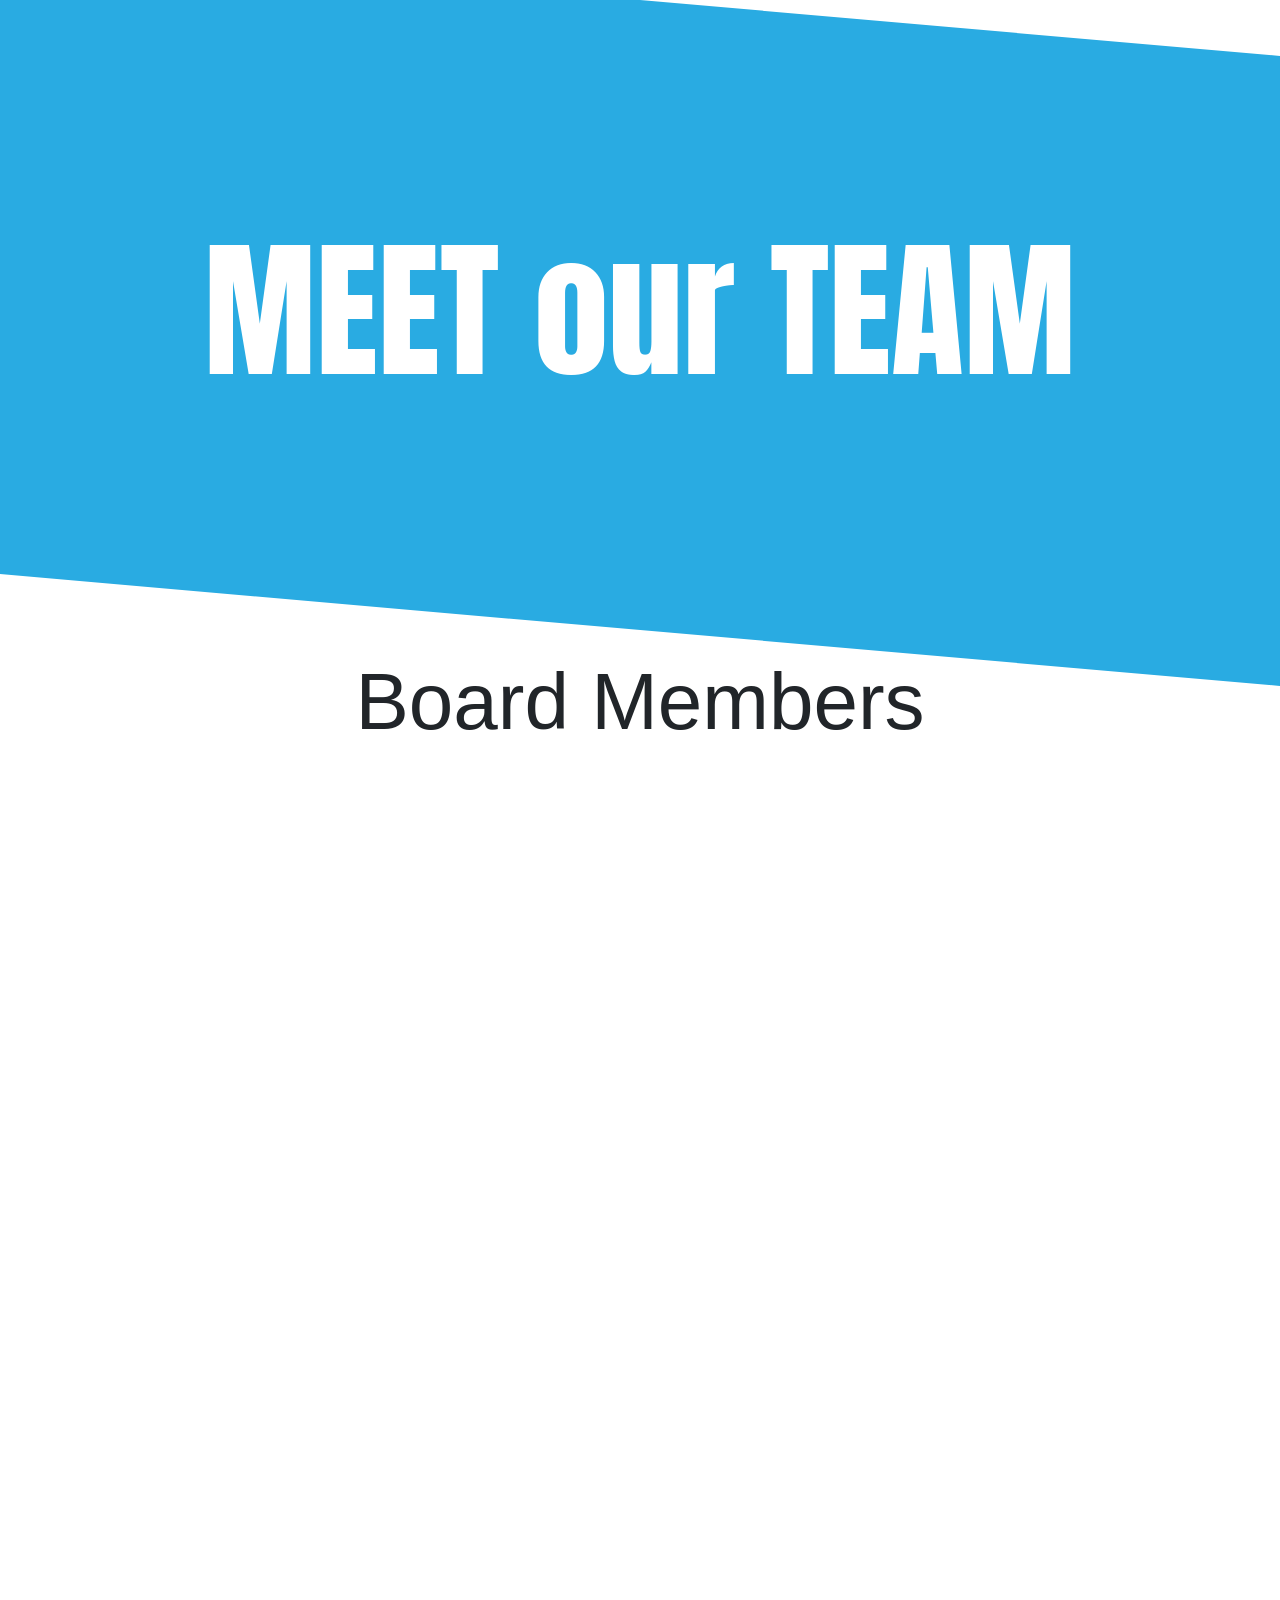
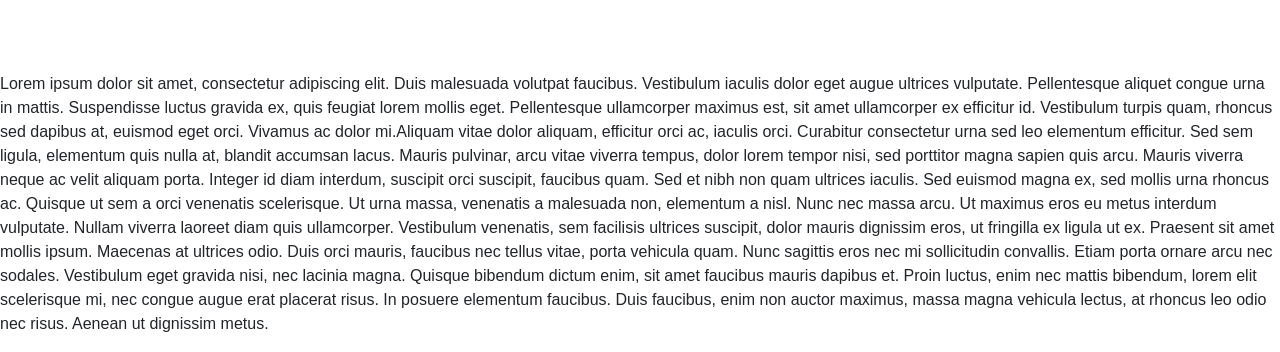
<file: index.html>
<!DOCTYPE html>
<html>
  <head>
    <meta charset="utf-8">
    <title>Team</title>
    <script src="https://ajax.googleapis.com/ajax/libs/jquery/3.2.1/jquery.min.js"></script>
    <link rel="stylesheet" href="https://maxcdn.bootstrapcdn.com/bootstrap/4.0.0-beta.3/css/bootstrap.min.css" integrity="sha384-Zug+QiDoJOrZ5t4lssLdxGhVrurbmBWopoEl+M6BdEfwnCJZtKxi1KgxUyJq13dy" crossorigin="anonymous">
    <script src="https://code.jquery.com/jquery-3.2.1.slim.min.js" integrity="sha384-KJ3o2DKtIkvYIK3UENzmM7KCkRr/rE9/Qpg6aAZGJwFDMVNA/GpGFF93hXpG5KkN" crossorigin="anonymous"></script>
<script src="https://cdnjs.cloudflare.com/ajax/libs/popper.js/1.12.9/umd/popper.min.js" integrity="sha384-ApNbgh9B+Y1QKtv3Rn7W3mgPxhU9K/ScQsAP7hUibX39j7fakFPskvXusvfa0b4Q" crossorigin="anonymous"></script>
<script src="https://maxcdn.bootstrapcdn.com/bootstrap/4.0.0-beta.3/js/bootstrap.min.js" integrity="sha384-a5N7Y/aK3qNeh15eJKGWxsqtnX/wWdSZSKp+81YjTmS15nvnvxKHuzaWwXHDli+4" crossorigin="anonymous"></script>
<link href="https://fonts.googleapis.com/css?family=Anton" rel="stylesheet">

</script>
<link rel="stylesheet" href="team.css">
<link rel="stylesheet" href="aos-master/dist/aos.css" />
  </head>
  <body>

    <div class="land">

      <h1 class="head">MEET our <span id="type"></span> TEAM</h1>
    </div>

    <br>
<h1 class="title">Board Members</h1>
    <div class="container-fluid">
      <div class="row" >
        <div class="col-md-6" data-aos="fade-up" data-aos-offset="200" data-aos-easing="ease" data-aos-duration="700">
          <h1>President</h1>
          <h4>Nitin Nayak</h4>
        </div>
        <div class="col-md-6" data-aos="fade-up" data-aos-offset="200" data-aos-easing="ease" data-aos-duration="700">
          <img class="boom" src="nitin.jpg" alt="President">
        </div>
      </div>
    </div>

<br><br><br>

<div class="container-fluid">
  <div class="row" >
    <div class="col-md-6" data-aos="fade-up" data-aos-offset="200" data-aos-easing="ease" data-aos-duration="700">
      <img class="boom" src="tanvi.jpg" alt="President">
    </div>
    <div class="col-md-6" data-aos="fade-up" data-aos-offset="200" data-aos-easing="ease" data-aos-duration="700">
      <h1>Vice President</h1>
      <h4>Tanvi Maniyanghat</h4>
    </div>
  </div>
</div>

<br><br><br>

<div class="container-fluid">
  <div class="row" >
    <div class="col-md-6" data-aos="fade-up" data-aos-offset="200" data-aos-easing="ease" data-aos-duration="700">
      <h1>General Secretery</h1>
      <h4>Malvika Kharbanda</h4>
    </div>
    <div class="col-md-6" data-aos="fade-up" data-aos-offset="200" data-aos-easing="ease" data-aos-duration="700">
      <img class="boom" src="malvika.jpg" alt="President">
    </div>
  </div>
</div>

<div class="container-fluid">
  <div class="row" >
    <div class="col-md-6" data-aos="fade-up" data-aos-offset="200" data-aos-easing="ease" data-aos-duration="700">
      <img class="boom" src="babbar.jpg" alt="Design">
    </div>
    <div class="col-md-6" data-aos="fade-up" data-aos-offset="200" data-aos-easing="ease" data-aos-duration="700">
      <h1>Design Head</h1>
      <h4>Utkarsh Babbar</h4>
    </div>
  </div>
</div>

<div class="container-fluid">
  <div class="row" >
    <div class="col-md-6" data-aos="fade-up" data-aos-offset="200" data-aos-easing="ease" data-aos-duration="700">
      <h1>Editorial Head</h1>
      <h4>Sandal Bajaj</h4>
    </div>
    <div class="col-md-6" data-aos="fade-up" data-aos-offset="200" data-aos-easing="ease" data-aos-duration="700">
      <img class="boom" src="sandal.jpg" alt="President">
    </div>
  </div>
</div>

<div class="container-fluid">
  <div class="row" >
    <div class="col-md-6" data-aos="fade-up" data-aos-offset="200" data-aos-easing="ease" data-aos-duration="700">
      <img class="boom" src="ayush.jpg" alt="Design">
    </div>
    <div class="col-md-6" data-aos="fade-up" data-aos-offset="200" data-aos-easing="ease" data-aos-duration="700">
      <h1>Technical Head</h1>
      <h4>Ayush Khandelwal</h4>
    </div>
  </div>
</div>

<div class="container-fluid">
  <div class="row" >
    <div class="col-md-6" data-aos="fade-up" data-aos-offset="200" data-aos-easing="ease" data-aos-duration="700">
      <h1>Manegment Head</h1>
      <h4>Aniket Agrawal</h4>
    </div>
    <div class="col-md-6" data-aos="fade-up" data-aos-offset="200" data-aos-easing="ease" data-aos-duration="700">
      <img class="boom" src="aniket.jpg" alt="President">
    </div>
  </div>
</div>

<div class="container-fluid">
  <div class="row" >
    <div class="col-md-6" data-aos="fade-up" data-aos-offset="200" data-aos-easing="ease" data-aos-duration="700">
      <img class="boom" src="parth.jpg" alt="Design">
    </div>
    <div class="col-md-6" data-aos="fade-up" data-aos-offset="200" data-aos-easing="ease" data-aos-duration="700">
      <h1>Financial Head</h1>
      <h4>Parth Bhatia</h4>
    </div>
  </div>
</div>

<div class="container-fluid">
  <div class="row" >
    <div class="col-md-6" data-aos="fade-up" data-aos-offset="200" data-aos-easing="ease" data-aos-duration="700">
      <h1>Seminar Head</h1>
      <h4>kavit Goel</h4>
    </div>
    <div class="col-md-6" data-aos="fade-up" data-aos-offset="200" data-aos-easing="ease" data-aos-duration="700">
      <img class="boom" src="kavit.jpg" alt="President">
    </div>
  </div>
</div>

<div class="container-fluid">
  <div class="row" >
    <div class="col-md-6" data-aos="fade-up" data-aos-offset="200" data-aos-easing="ease" data-aos-duration="700">
      <img class="boom" src="yashwariya.jpg" alt="Design">
    </div>
    <div class="col-md-6" data-aos="fade-up" data-aos-offset="200" data-aos-easing="ease" data-aos-duration="700">
      <h1>Treasurer</h1>
      <h4>Yashwariya Sinha</h4>
    </div>
  </div>
</div>


<p>Lorem ipsum dolor sit amet, consectetur adipiscing elit. Duis malesuada volutpat faucibus. Vestibulum iaculis dolor eget augue ultrices vulputate. Pellentesque aliquet congue urna in mattis. Suspendisse luctus gravida ex, quis feugiat lorem mollis eget. Pellentesque ullamcorper maximus est, sit amet ullamcorper ex efficitur id. Vestibulum turpis quam, rhoncus sed dapibus at, euismod eget orci. Vivamus ac dolor mi.Aliquam vitae dolor aliquam, efficitur orci ac, iaculis orci. Curabitur consectetur urna sed leo elementum efficitur. Sed sem ligula, elementum quis nulla at, blandit accumsan lacus. Mauris pulvinar, arcu vitae viverra tempus, dolor lorem tempor nisi, sed porttitor magna sapien quis arcu. Mauris viverra neque ac velit aliquam porta. Integer id diam interdum, suscipit orci suscipit, faucibus quam. Sed et nibh non quam ultrices iaculis. Sed euismod magna ex, sed mollis urna rhoncus ac. Quisque ut sem a orci venenatis scelerisque. Ut urna massa, venenatis a malesuada non, elementum a nisl.

Nunc nec massa arcu. Ut maximus eros eu metus interdum vulputate. Nullam viverra laoreet diam quis ullamcorper. Vestibulum venenatis, sem facilisis ultrices suscipit, dolor mauris dignissim eros, ut fringilla ex ligula ut ex. Praesent sit amet mollis ipsum. Maecenas at ultrices odio. Duis orci mauris, faucibus nec tellus vitae, porta vehicula quam. Nunc sagittis eros nec mi sollicitudin convallis. Etiam porta ornare arcu nec sodales. Vestibulum eget gravida nisi, nec lacinia magna. Quisque bibendum dictum enim, sit amet faucibus mauris dapibus et. Proin luctus, enim nec mattis bibendum, lorem elit scelerisque mi, nec congue augue erat placerat risus. In posuere elementum faucibus. Duis faucibus, enim non auctor maximus, massa magna vehicula lectus, at rhoncus leo odio nec risus. Aenean ut dignissim metus.</p>


<script>
$(function() {
AOS.init();
});

$(window).on('load', function() {
  AOS.refresh();
});
</script>
<script src="aos-master/dist/aos.js"></script>


  </body>
</html>
</file>
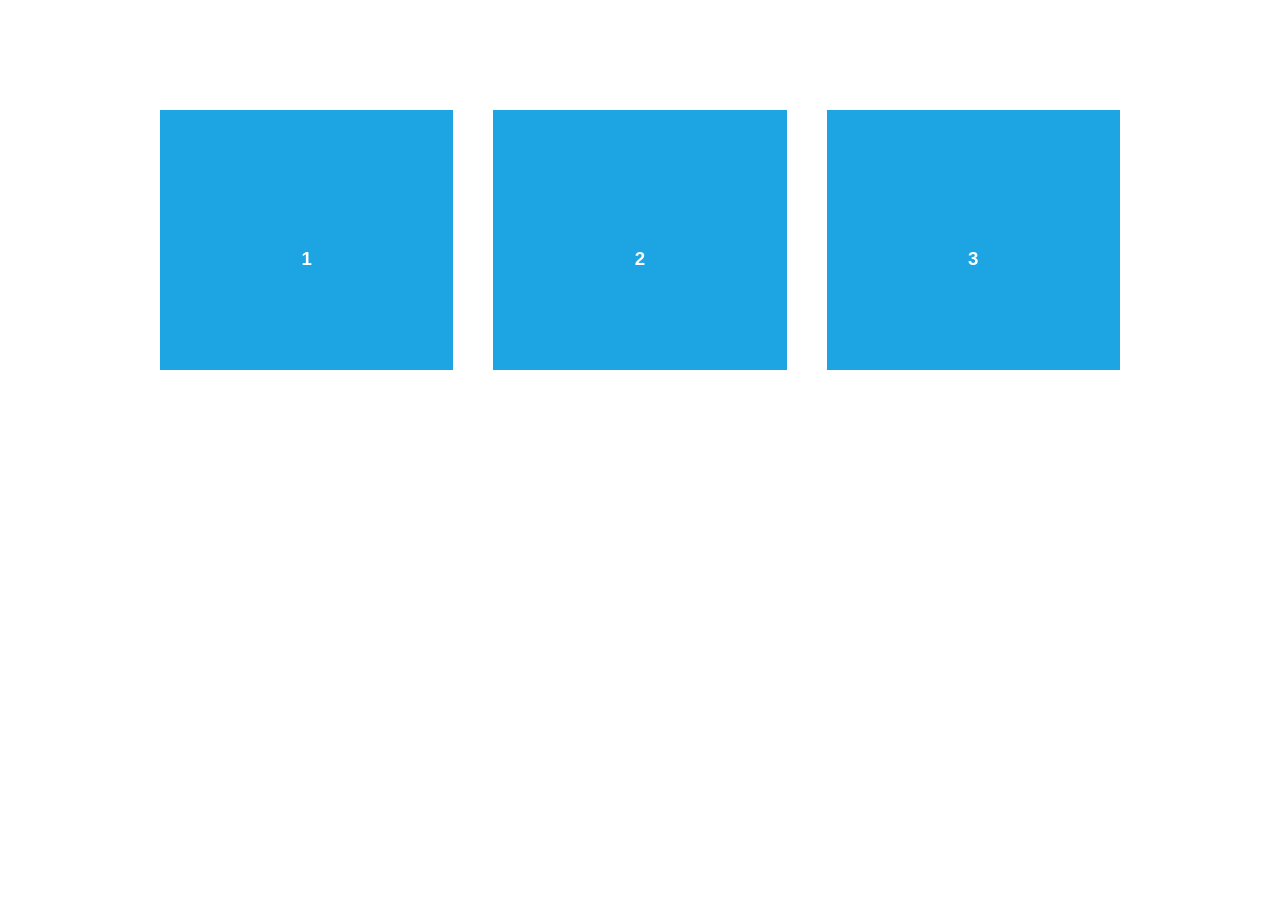
<file: aos-master/demo/async.html>
<!DOCTYPE html>
<html>
  <head>
    <meta charset="utf-8">
    <title>AOS - Animate on scroll library</title>
    <meta name="viewport" content="width=device-width">
    <link rel="stylesheet" href="css/styles.css" />
    <link rel="stylesheet" href="../dist/aos.css" />
  </head>
  <body>
    <div id="aos-demo" class="aos-all"></div>

    <script src="../dist/aos.js"></script>
    <script>
      AOS.init({
        easing: 'ease-in-out-sine'
      });

      setInterval(addItem, 300);

      var itemsCounter = 1;
      var container = document.getElementById('aos-demo');

      function addItem () {
        if (itemsCounter > 42) return;
        var item = document.createElement('div');
        item.classList.add('aos-item');
        item.setAttribute('data-aos', 'fade-up');
        item.innerHTML = '<div class="aos-item__inner"><h3>' + itemsCounter + '</h3></div>';
        container.appendChild(item);
        itemsCounter++;
      }
    </script>
  </body>
</html>
</file>
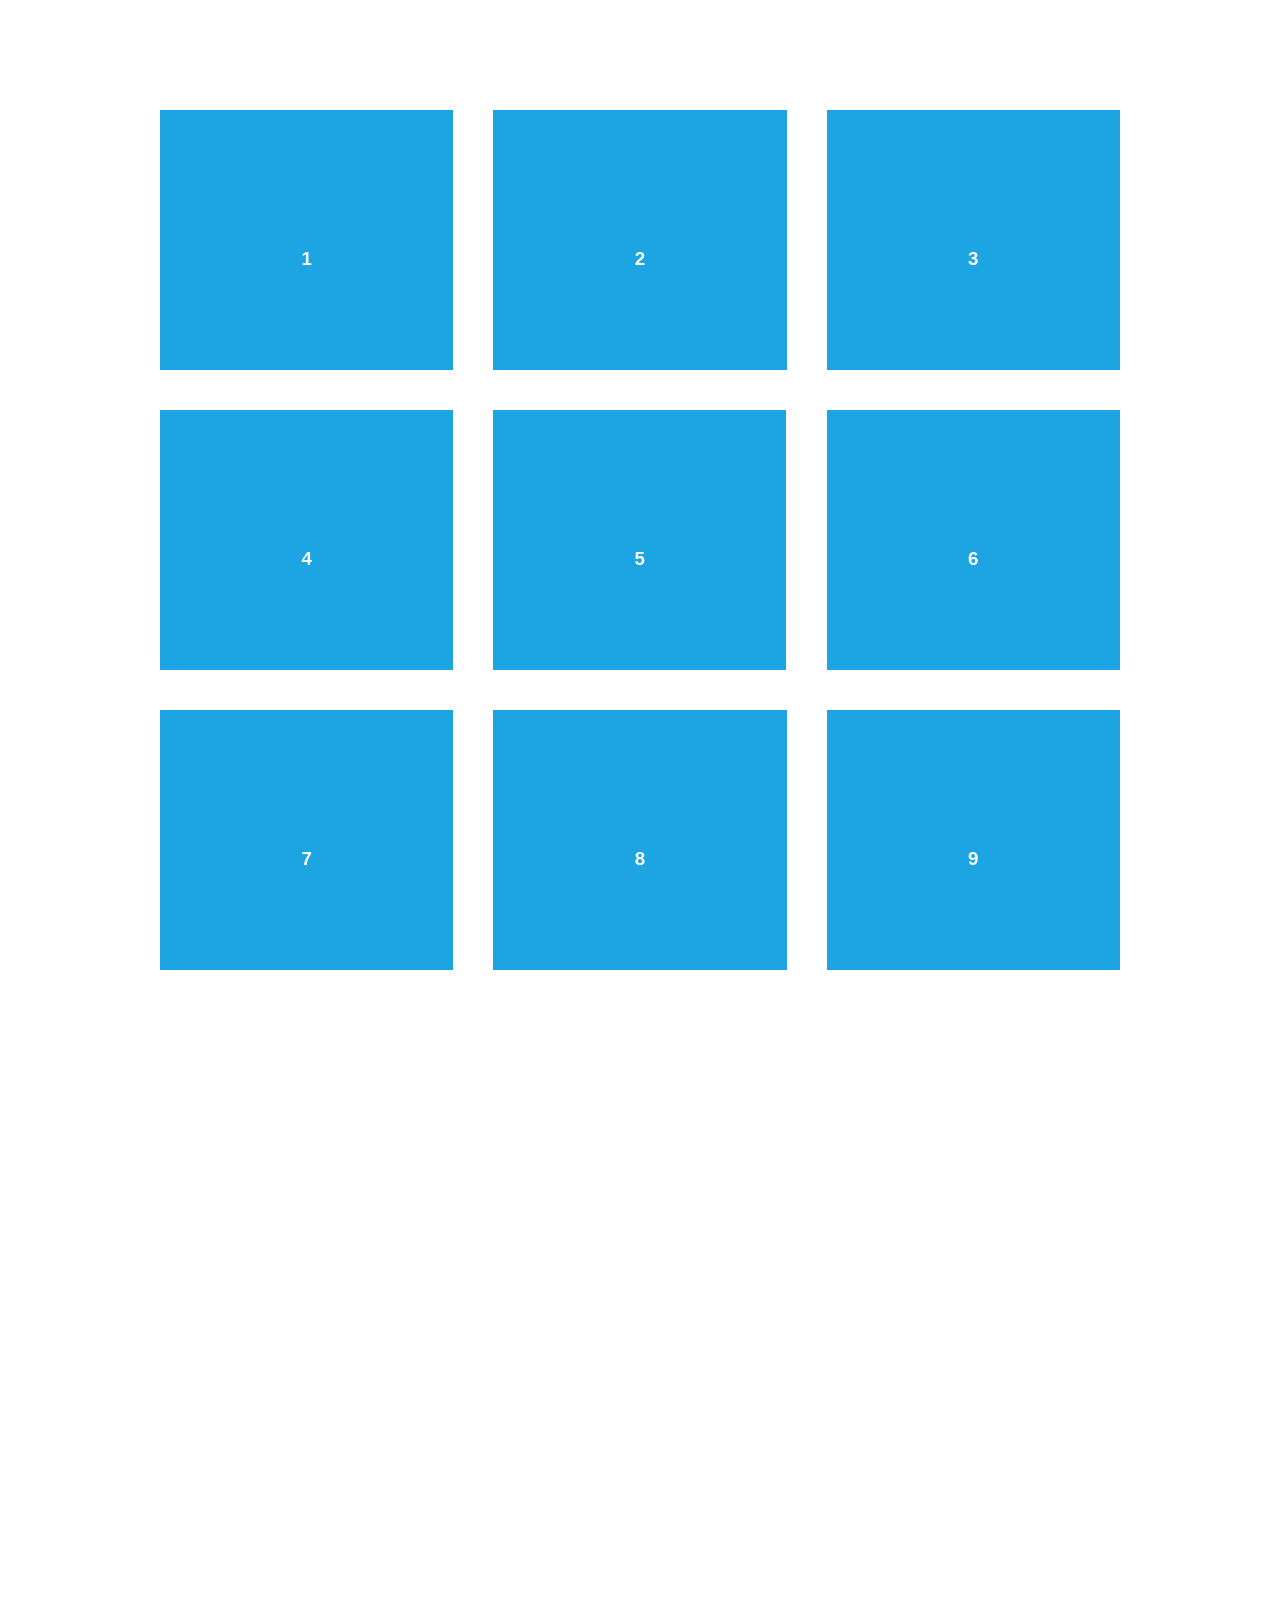
<file: aos-master/demo/simple.html>
<!DOCTYPE html>
<html>
  <head>
    <meta charset="utf-8">
    <title>AOS - Animate on scroll library</title>
    <meta name="viewport" content="width=device-width">
    <link rel="stylesheet" href="css/styles.css" />
    <link rel="stylesheet" href="../dist/aos.css" />
    <!--[if lt IE 9]>
    <script src="//html5shiv.googlecode.com/svn/trunk/html5.js"></script>
    <![endif]-->
  </head>
  <body>
    <div id="transcroller-body" class="aos-all">
      <div class="aos-item" data-aos="fade-up">
        <div class="aos-item__inner"><h3>1</h3></div>
      </div>
      <div class="aos-item" data-aos="fade-down">
        <div class="aos-item__inner"><h3>2</h3></div>
      </div>
      <div class="aos-item" data-aos="zoom-out-down">
        <div class="aos-item__inner"><h3>3</h3></div>
      </div>
      <div class="aos-item" data-aos="flip-down">
        <div class="aos-item__inner"><h3>4</h3></div>
      </div>
      <div class="aos-item" data-aos="flip-up">
        <div class="aos-item__inner"><h3>5</h3></div>
      </div>
      <div class="aos-item" data-aos="fade-down">
        <div class="aos-item__inner"><h3>6</h3></div>
      </div>
      <div class="aos-item" data-aos="fade-in">
        <div class="aos-item__inner"><h3>7</h3></div>
      </div>
      <div class="aos-item" data-aos="fade-down">
        <div class="aos-item__inner"><h3>8</h3></div>
      </div>
      <div class="aos-item" data-aos="fade-in">
        <div class="aos-item__inner"><h3>9</h3></div>
      </div>
      <div class="aos-item" data-aos="fade-down">
        <div class="aos-item__inner"><h3>10</h3></div>
      </div>
      <div class="aos-item" data-aos="fade-up">
        <div class="aos-item__inner"><h3>11</h3></div>
      </div>
      <div class="aos-item" data-aos="fade-down">
        <div class="aos-item__inner"><h3>12</h3></div>
      </div>
      <div class="aos-item" data-aos="fade-in">
        <div class="aos-item__inner"><h3>13</h3></div>
      </div>
      <div class="aos-item" data-aos="fade-up">
        <div class="aos-item__inner"><h3>14</h3></div>
      </div>
      <div class="aos-item" data-aos="fade-in">
        <div class="aos-item__inner"><h3>15</h3></div>
      </div>
      <div class="aos-item" data-aos="fade-up">
        <div class="aos-item__inner"><h3>16</h3></div>
      </div>
      <div class="aos-item" data-aos="fade-down">
        <div class="aos-item__inner"><h3>17</h3></div>
      </div>
      <div class="aos-item" data-aos="fade-up">
        <div class="aos-item__inner"><h3>18</h3></div>
      </div>
      <div class="aos-item" data-aos="zoom-out">
        <div class="aos-item__inner"><h3>19</h3></div>
      </div>
      <div class="aos-item" data-aos="fade-up">
        <div class="aos-item__inner"><h3>20</h3></div>
      </div>
      <div class="aos-item" data-aos="zoom-out">
        <div class="aos-item__inner"><h3>21</h3></div>
      </div>
      <div class="aos-item" data-aos="fade-in">
        <div class="aos-item__inner"><h3>22</h3></div>
      </div>
      <div class="aos-item" data-aos="zoom-out-up">
        <div class="aos-item__inner"><h3>23</h3></div>
      </div>
      <div class="aos-item" data-aos="zoom-out-down">
        <div class="aos-item__inner"><h3>24</h3></div>
      </div>
      <div class="aos-item" data-aos="fade-in">
        <div class="aos-item__inner"><h3>25</h3></div>
      </div>
      <div class="aos-item" data-aos="fade-in">
        <div class="aos-item__inner"><h3>26</h3></div>
      </div>
      <div class="aos-item" data-aos="fade-in">
        <div class="aos-item__inner"><h3>27</h3></div>
      </div>
      <div class="aos-item" data-aos="fade-in">
        <div class="aos-item__inner"><h3>28</h3></div>
      </div>
      <div class="aos-item" data-aos="fade-in">
        <div class="aos-item__inner"><h3>29</h3></div>
      </div>
      <div class="aos-item" data-aos="fade-in">
        <div class="aos-item__inner"><h3>30</h3></div>
      </div>
      <div class="aos-item" data-aos="fade-in">
        <div class="aos-item__inner"><h3>31</h3></div>
      </div>
      <div class="aos-item" data-aos="fade-in">
        <div class="aos-item__inner"><h3>32</h3></div>
      </div>
      <div class="aos-item" data-aos="fade-in">
        <div class="aos-item__inner"><h3>33</h3></div>
      </div>
      <div class="aos-item" data-aos="fade-in">
        <div class="aos-item__inner"><h3>34</h3></div>
      </div>
      <div class="aos-item" data-aos="fade-in">
        <div class="aos-item__inner"><h3>35</h3></div>
      </div>
      <div class="aos-item" data-aos="fade-in">
        <div class="aos-item__inner"><h3>36</h3></div>
      </div>
      <div class="aos-item" data-aos="fade-in">
        <div class="aos-item__inner"><h3>37</h3></div>
      </div>
      <div class="aos-item" data-aos="fade-in">
        <div class="aos-item__inner"><h3>38</h3></div>
      </div>
      <div class="aos-item" data-aos="fade-in">
        <div class="aos-item__inner"><h3>39</h3></div>
      </div>
      <div class="aos-item" data-aos="fade-in">
        <div class="aos-item__inner"><h3>40</h3></div>
      </div>
      <div class="aos-item" data-aos="fade-in">
        <div class="aos-item__inner"><h3>41</h3></div>
      </div>
      <div class="aos-item" data-aos="fade-in">
        <div class="aos-item__inner"><h3>42</h3></div>
      </div>
    </div>

    <script src="../dist/aos.js"></script>
    <script>
      AOS.init({
        easing: 'ease-in-out-sine'
      });
    </script>

    <!-- <script src="//cdnjs.cloudflare.com/ajax/libs/require.js/2.1.11/require.min.js"></script>
    <script>
      requirejs.config({
          baseUrl: '../dist',
      });

      require(['aos'], function(AOS){
          AOS.init({
              easing: 'ease-in-out-sine'
          });
      });
    </script> -->
  </body>
</html>
</file>
<file: team.css>
.land{
  height: 70vh;
  width: 100%;
  background: #29ABE2;
  background-size: cover;
  background-attachment: fixed;
  display: flex;
  justify-content: center;
  flex-direction: column;
  align-items: center;
  color: white;
 transform:skew(0deg,5deg);
-ms-transform:skew(0deg,10deg);
-webkit-transform:skew(0deg,5deg);
background-attachment: fixed;

}

.head{
  transform:skew(0deg,-5deg);
 -ms-transform:skew(0deg,-10deg);
 -webkit-transform:skew(0deg,-5deg);
 font-family: 'Anton', sans-serif;
 font-size: 150px;
}

.title{
  text-align: center;
}

.row{
  overflow: hidden;
  text-align: center;
  margin: 0;
  padding: 0;


}
.col-md-6{
  display: flex;
  justify-content: center;
  flex-direction: column;
  align-items: center;
  color: #29ABE2;
}
h1{
  font-size: 80px;
}
img{
  height: 100%;
  width: 40%;
  border-radius: 180px;
  transform: scale(0.8);
  transition: 0.5s;
}
.boom:hover{
  transform: scale(1);
  transition: 0.5s;
}
</file>
<file: aos-master/demo/css/styles.css>
body {
  font-family: Helvetica,Tahoma;
}

*,
*:before,
*:after {
  box-sizing: border-box;
}

.aos-all {
  width: 1000px;
  max-width: 98%;
  margin: 10vh auto 0 auto;
}

.aos-item {
  display: inline-block;
  float: left;
  width: 33.3333%;
  height: 300px;
  padding: 20px;
}

.aos-item__inner {
  position: relative;
  width: 100%;
  height: 100%;
  float: left;
  background: #1da4e2;
  line-height: 260px;
  text-align: center;
  color: #fff;
}

@media screen and (max-width: 800px) {
  .aos-item {
    width: 50%;
  }
}
</file>
